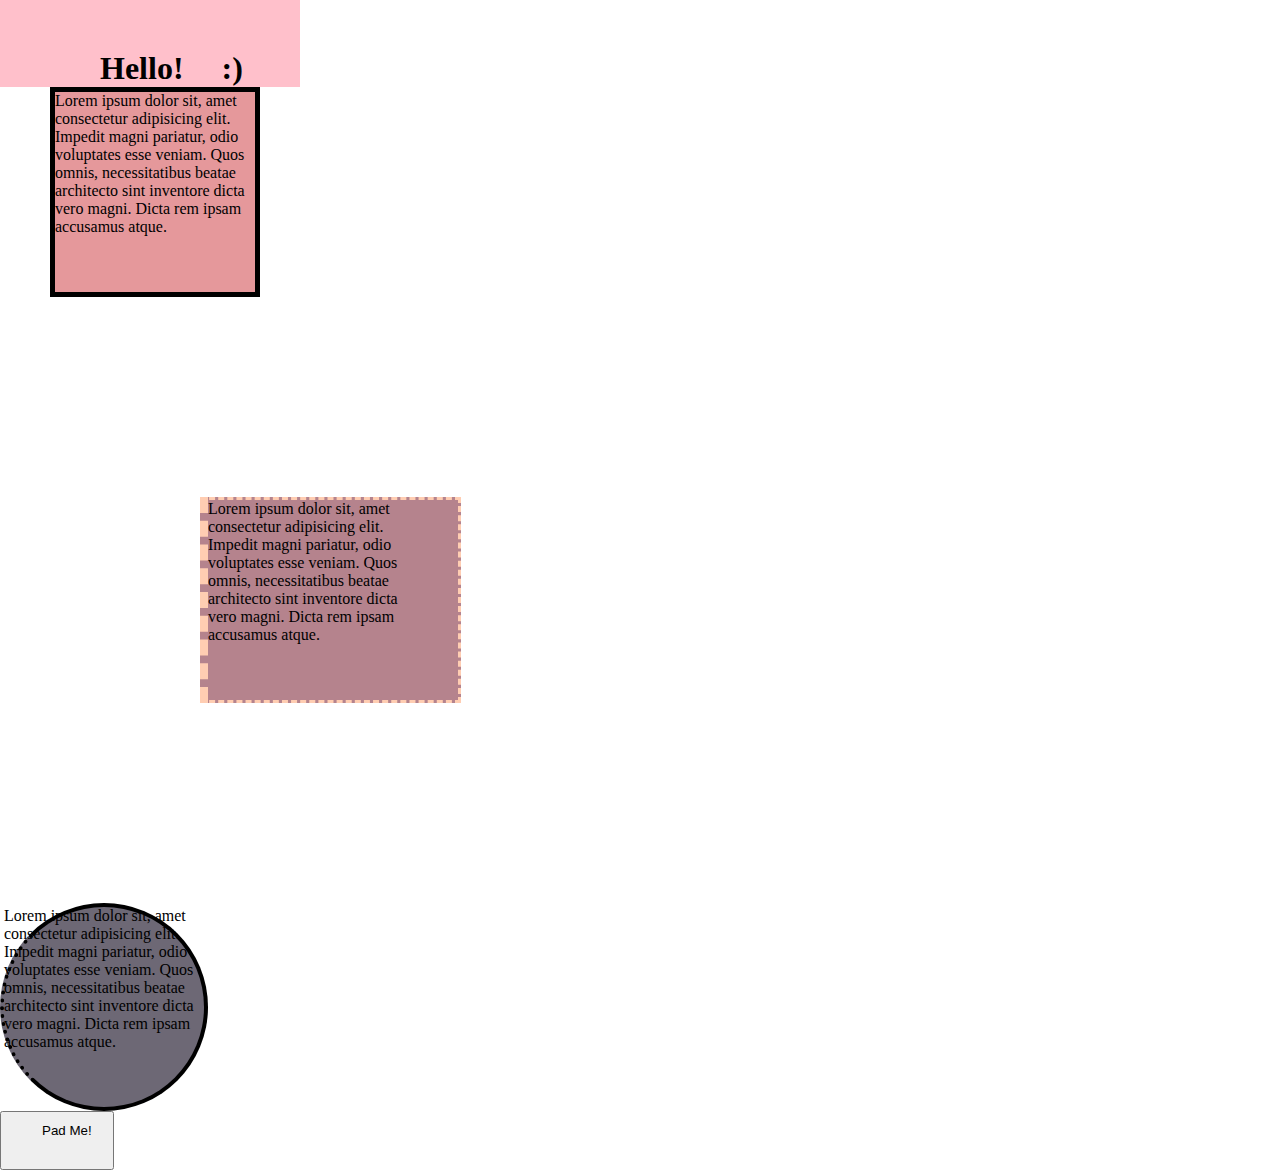
<file: 08_CSS_Box_Model_And_Units/Box_Model/index.html>
<!DOCTYPE html>
<html lang="en">

<head>
    <meta charset="UTF-8">
    <meta name="viewport" content="width=device-width, initial-scale=1.0">
    <title>Box Model Demo</title>
    <link rel="stylesheet" href="app.css">
</head>

<body>
    <h1>Hello! <span>:)</span></h1>
    <div id="one">Lorem ipsum dolor sit, amet consectetur adipisicing elit. Impedit magni pariatur, odio voluptates esse
        veniam.
        Quos omnis, necessitatibus beatae architecto sint inventore dicta vero magni. Dicta rem ipsam accusamus atque.
    </div>
    <div id="two">Lorem ipsum dolor sit, amet consectetur adipisicing elit. Impedit magni pariatur, odio voluptates esse
        veniam.
        Quos omnis, necessitatibus beatae architecto sint inventore dicta vero magni. Dicta rem ipsam accusamus atque.
    </div>
    <div id="three">Lorem ipsum dolor sit, amet consectetur adipisicing elit. Impedit magni pariatur, odio voluptates
        esse veniam.
        Quos omnis, necessitatibus beatae architecto sint inventore dicta vero magni. Dicta rem ipsam accusamus atque.
    </div>

    <button>Pad Me!</button>

</body>

</html>
</file>
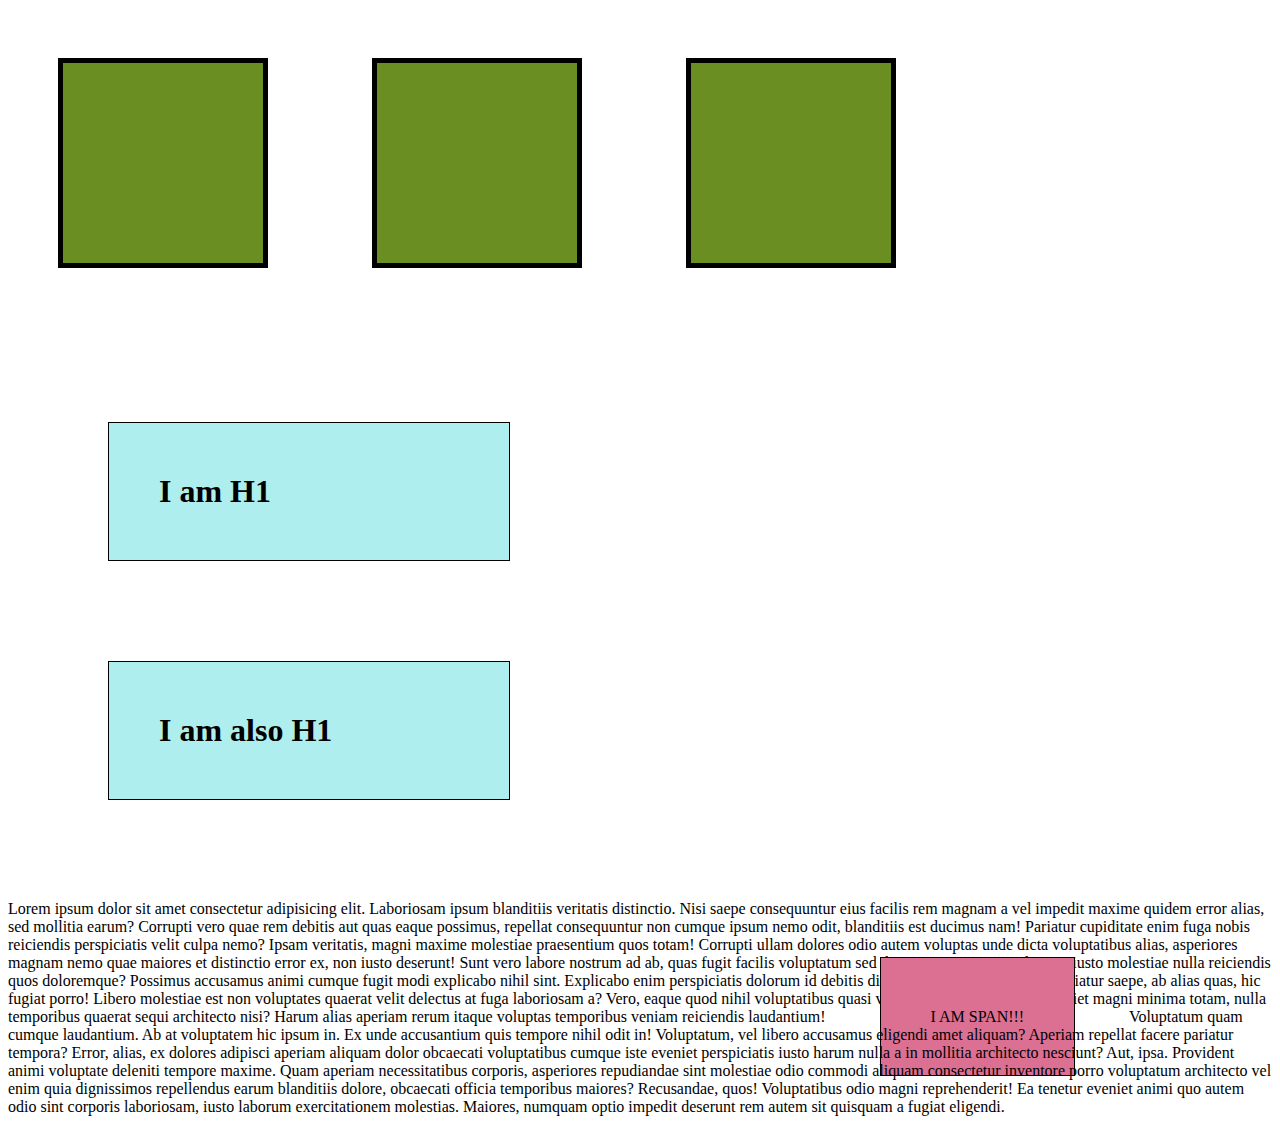
<file: 08_CSS_Box_Model_And_Units/Display/index.html>
<!DOCTYPE html>
<html lang="en">

<head>
    <meta charset="UTF-8">
    <meta name="viewport" content="width=device-width, initial-scale=1.0">
    <title>Display Property</title>
    <link rel="stylesheet" href="app.css">
</head>

<body>

    <div></div>
    <div></div>
    <div></div>

    <h1>I am H1</h1>
    <h1>I am also H1</h1>

    <p>Lorem ipsum dolor sit amet consectetur adipisicing elit. Laboriosam ipsum blanditiis veritatis distinctio. Nisi
        saepe consequuntur eius facilis rem magnam a vel impedit maxime quidem error alias, sed mollitia earum?
        Corrupti vero quae rem debitis aut quas eaque possimus, repellat consequuntur non cumque ipsum nemo odit,
        blanditiis est ducimus nam! Pariatur cupiditate enim fuga nobis reiciendis perspiciatis velit culpa nemo?
        Ipsam veritatis, magni maxime molestiae praesentium quos totam! Corrupti ullam dolores odio autem voluptas unde
        dicta voluptatibus alias, asperiores magnam nemo quae maiores et distinctio error ex, non iusto deserunt!
        Sunt vero labore nostrum ad ab, quas fugit facilis voluptatum sed dicta, perspiciatis incidunt sit iusto
        molestiae nulla reiciendis quos doloremque? Possimus accusamus animi cumque fugit modi explicabo nihil sint.
        Explicabo enim perspiciatis dolorum id debitis dicta tempore totam cumque pariatur saepe, ab alias quas, hic
        fugiat porro! Libero molestiae est non voluptates quaerat velit delectus at fuga laboriosam a?
        Vero, eaque quod nihil voluptatibus quasi veniam rerum neque cum eveniet magni minima totam, nulla temporibus
        quaerat sequi architecto nisi? Harum alias aperiam rerum itaque voluptas temporibus veniam reiciendis
        laudantium!
        <span>I AM SPAN!!!</span>
        Voluptatum quam cumque laudantium. Ab at voluptatem hic ipsum in. Ex unde accusantium quis tempore nihil odit
        in! Voluptatum, vel libero accusamus eligendi amet aliquam? Aperiam repellat facere pariatur tempora?
        Error, alias, ex dolores adipisci aperiam aliquam dolor obcaecati voluptatibus cumque iste eveniet perspiciatis
        iusto harum nulla a in mollitia architecto nesciunt? Aut, ipsa. Provident animi voluptate deleniti tempore
        maxime.
        Quam aperiam necessitatibus corporis, asperiores repudiandae sint molestiae odio commodi aliquam consectetur
        inventore porro voluptatum architecto vel enim quia dignissimos repellendus earum blanditiis dolore, obcaecati
        officia temporibus maiores? Recusandae, quos!
        Voluptatibus odio magni reprehenderit! Ea tenetur eveniet animi quo autem odio sint corporis laboriosam, iusto
        laborum exercitationem molestias. Maiores, numquam optio impedit deserunt rem autem sit quisquam a fugiat
        eligendi.</p>
</body>

</html>
</file>
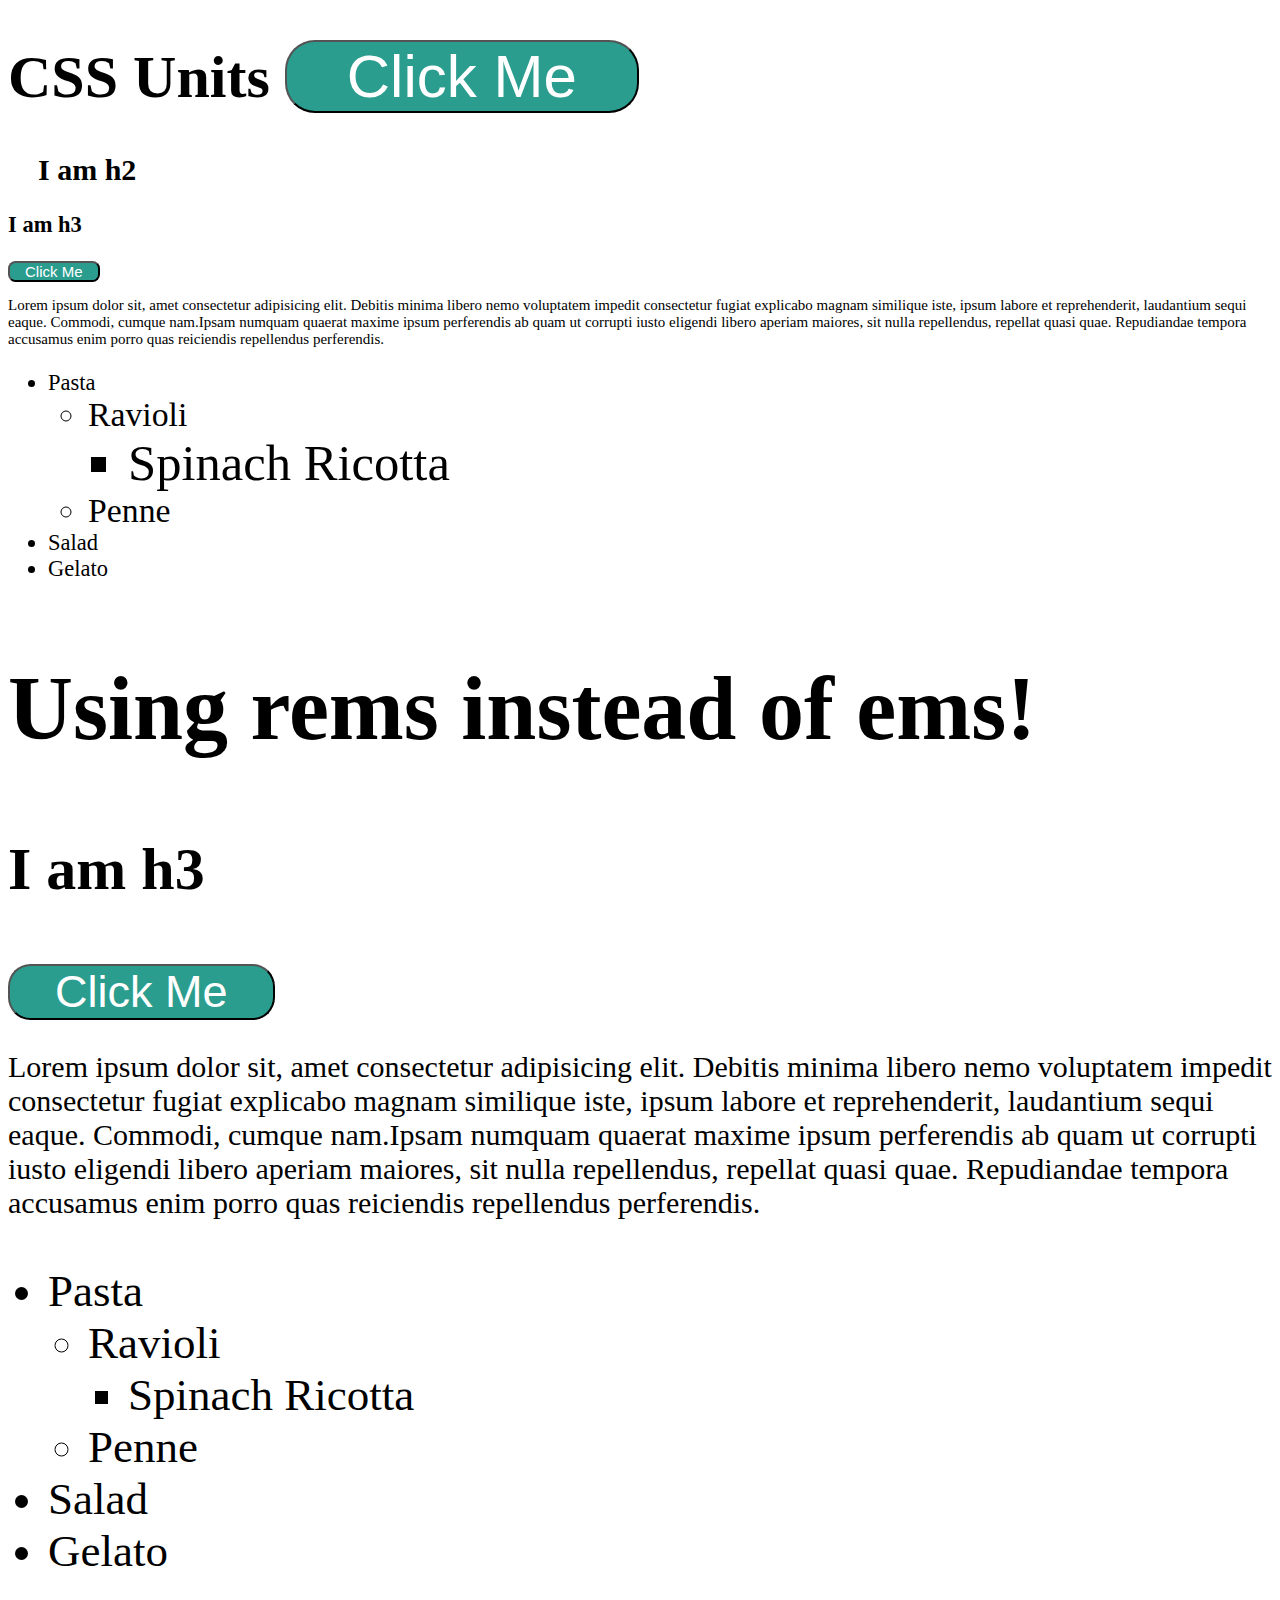
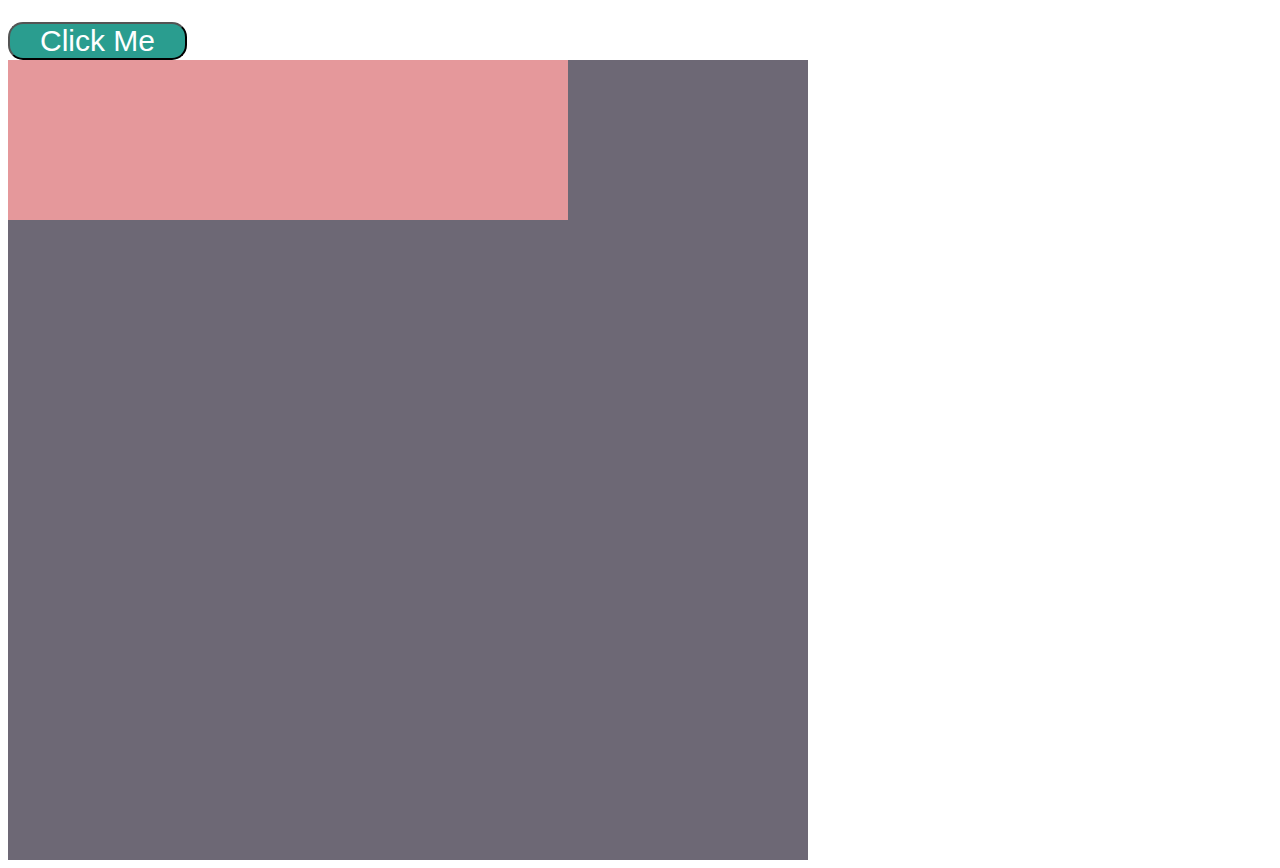
<file: 08_CSS_Box_Model_And_Units/Units/index.html>
<!DOCTYPE html>
<html lang="en">

<head>
    <meta charset="UTF-8">
    <meta name="viewport" content="width=device-width, initial-scale=1.0">
    <title>CSS Units</title>
    <link rel="stylesheet" href="app.css">
</head>

<body>
    <h1>CSS Units <button>Click Me</button></h1>

    <article id="ems">
        <h2>I am h2</h2>
        <h3>I am h3</h3>
        <button>Click Me</button>
        <p>Lorem ipsum dolor sit, amet consectetur adipisicing elit. Debitis minima libero nemo voluptatem impedit
            consectetur fugiat explicabo magnam similique iste, ipsum labore et reprehenderit, laudantium sequi eaque.
            Commodi, cumque nam.Ipsam numquam quaerat maxime ipsum perferendis ab quam ut corrupti iusto eligendi libero
            aperiam maiores, sit nulla repellendus, repellat quasi quae. Repudiandae tempora accusamus enim porro quas
            reiciendis repellendus perferendis.</p>
        <ul>
            <li>
                Pasta
                <ul>
                    <li>
                        Ravioli
                        <ul>
                            <li>Spinach Ricotta</li>
                        </ul>
                    </li>
                    <li>Penne</li>
                </ul>
            </li>
            <li>Salad</li>
            <li>Gelato</li>
        </ul>
    </article>

    <article id="rems">
        <h2>Using rems instead of ems!</h2>
        <h3>I am h3</h3>
        <button>Click Me</button>
        <p>Lorem ipsum dolor sit, amet consectetur adipisicing elit. Debitis minima libero nemo voluptatem impedit
            consectetur fugiat explicabo magnam similique iste, ipsum labore et reprehenderit, laudantium sequi eaque.
            Commodi, cumque nam.Ipsam numquam quaerat maxime ipsum perferendis ab quam ut corrupti iusto eligendi libero
            aperiam maiores, sit nulla repellendus, repellat quasi quae. Repudiandae tempora accusamus enim porro quas
            reiciendis repellendus perferendis.</p>
        <ul>
            <li>
                Pasta
                <ul>
                    <li>
                        Ravioli
                        <ul>
                            <li>Spinach Ricotta</li>
                        </ul>
                    </li>
                    <li>Penne</li>
                </ul>
            </li>
            <li>Salad</li>
            <li>Gelato</li>
        </ul>
    </article>

    <button>Click Me</button>
    <section id="percentages">
        <div></div>
    </section>





</body>

</html>
</file>
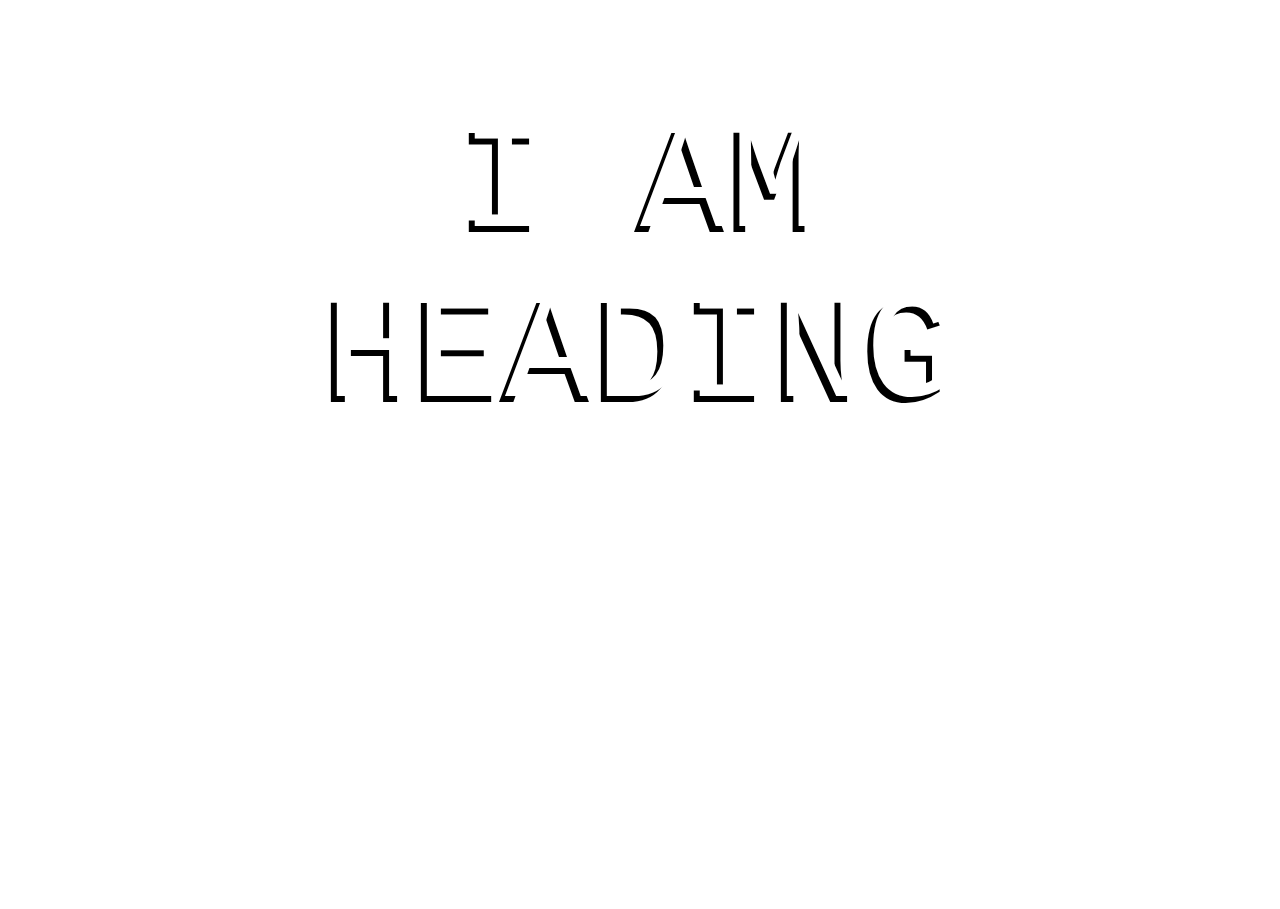
<file: 09_Other_CSS_Properties/Background/index.html>
<!DOCTYPE html>
<html lang="en">

<head>
    <meta charset="UTF-8">
    <meta name="viewport" content="width=device-width, initial-scale=1.0">
    <title>Background</title>
    <link rel="stylesheet" href="app.css">
</head>

<body>

    <section>
        <h1>I AM HEADING</h1>
    </section>

</body>

</html>
</file>
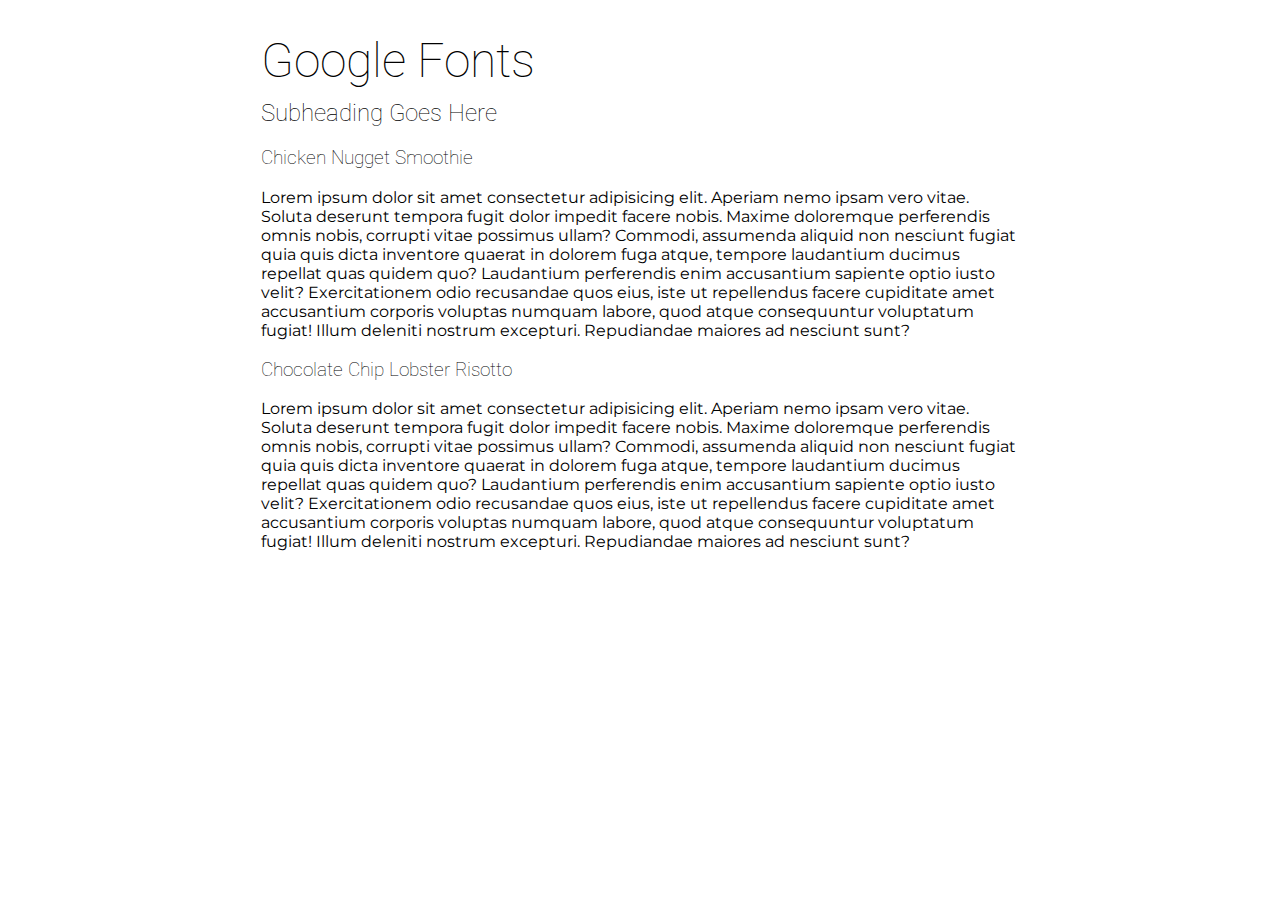
<file: 09_Other_CSS_Properties/GoogleFonts/index.html>
<!DOCTYPE html>
<html lang="en">

<head>
    <meta charset="UTF-8">
    <meta name="viewport" content="width=device-width, initial-scale=1.0">
    <title>Google Fonts</title>
    <link href="https://fonts.googleapis.com/css2?family=Montserrat&family=Roboto:wght@100;400&display=swap"
        rel="stylesheet">
    <link rel="stylesheet" href="app.css">
</head>

<body>
    <main>
        <h1>Google Fonts</h1>
        <h2>Subheading Goes Here</h2>

        <h3>Chicken Nugget Smoothie</h3>
        <p>Lorem ipsum dolor sit amet consectetur adipisicing elit. Aperiam nemo ipsam vero vitae. Soluta deserunt
            tempora
            fugit dolor impedit facere nobis. Maxime doloremque perferendis omnis nobis, corrupti vitae possimus ullam?
            Commodi, assumenda aliquid non nesciunt fugiat quia quis dicta inventore quaerat in dolorem fuga atque,
            tempore
            laudantium ducimus repellat quas quidem quo? Laudantium perferendis enim accusantium sapiente optio iusto
            velit?
            Exercitationem odio recusandae quos eius, iste ut repellendus facere cupiditate amet accusantium corporis
            voluptas numquam labore, quod atque consequuntur voluptatum fugiat! Illum deleniti nostrum excepturi.
            Repudiandae maiores ad nesciunt sunt?</p>

        <h3>Chocolate Chip Lobster Risotto</h3>
        <p>Lorem ipsum dolor sit amet consectetur adipisicing elit. Aperiam nemo ipsam vero vitae. Soluta deserunt
            tempora
            fugit dolor impedit facere nobis. Maxime doloremque perferendis omnis nobis, corrupti vitae possimus ullam?
            Commodi, assumenda aliquid non nesciunt fugiat quia quis dicta inventore quaerat in dolorem fuga atque,
            tempore
            laudantium ducimus repellat quas quidem quo? Laudantium perferendis enim accusantium sapiente optio iusto
            velit?
            Exercitationem odio recusandae quos eius, iste ut repellendus facere cupiditate amet accusantium corporis
            voluptas numquam labore, quod atque consequuntur voluptatum fugiat! Illum deleniti nostrum excepturi.
            Repudiandae maiores ad nesciunt sunt?</p>
    </main>
</body>

</html>
</file>
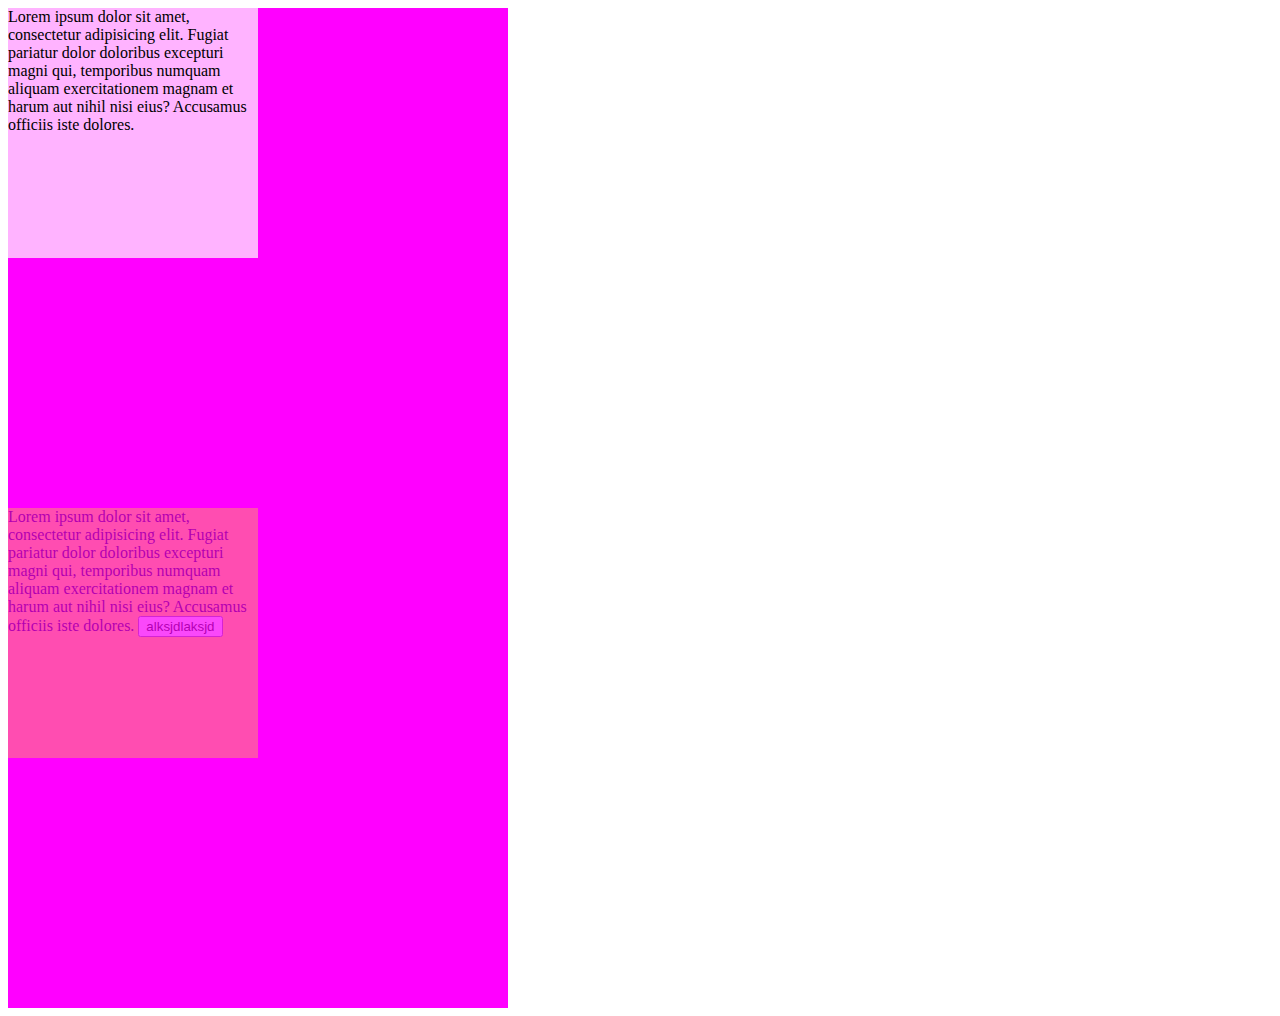
<file: 09_Other_CSS_Properties/Opacity/index.html>
<!DOCTYPE html>
<html lang="en">

<head>
    <meta charset="UTF-8">
    <meta name="viewport" content="width=device-width, initial-scale=1.0">
    <title>Opacity & Alpha</title>
    <link rel="stylesheet" href="app.css">
</head>

<body>
    <section>
        <div id="rgba">
            Lorem ipsum dolor sit amet, consectetur adipisicing elit. Fugiat pariatur dolor doloribus excepturi magni
            qui, temporibus numquam aliquam exercitationem magnam et harum aut nihil nisi eius? Accusamus officiis iste
            dolores.
        </div>
    </section>
    <section>
        <div id="opacity">
            Lorem ipsum dolor sit amet, consectetur adipisicing elit. Fugiat pariatur dolor doloribus excepturi magni
            qui, temporibus numquam aliquam exercitationem magnam et harum aut nihil nisi eius? Accusamus officiis iste
            dolores.
            <button>alksjdlaksjd</button>
        </div>
    </section>
</body>

</html>
</file>
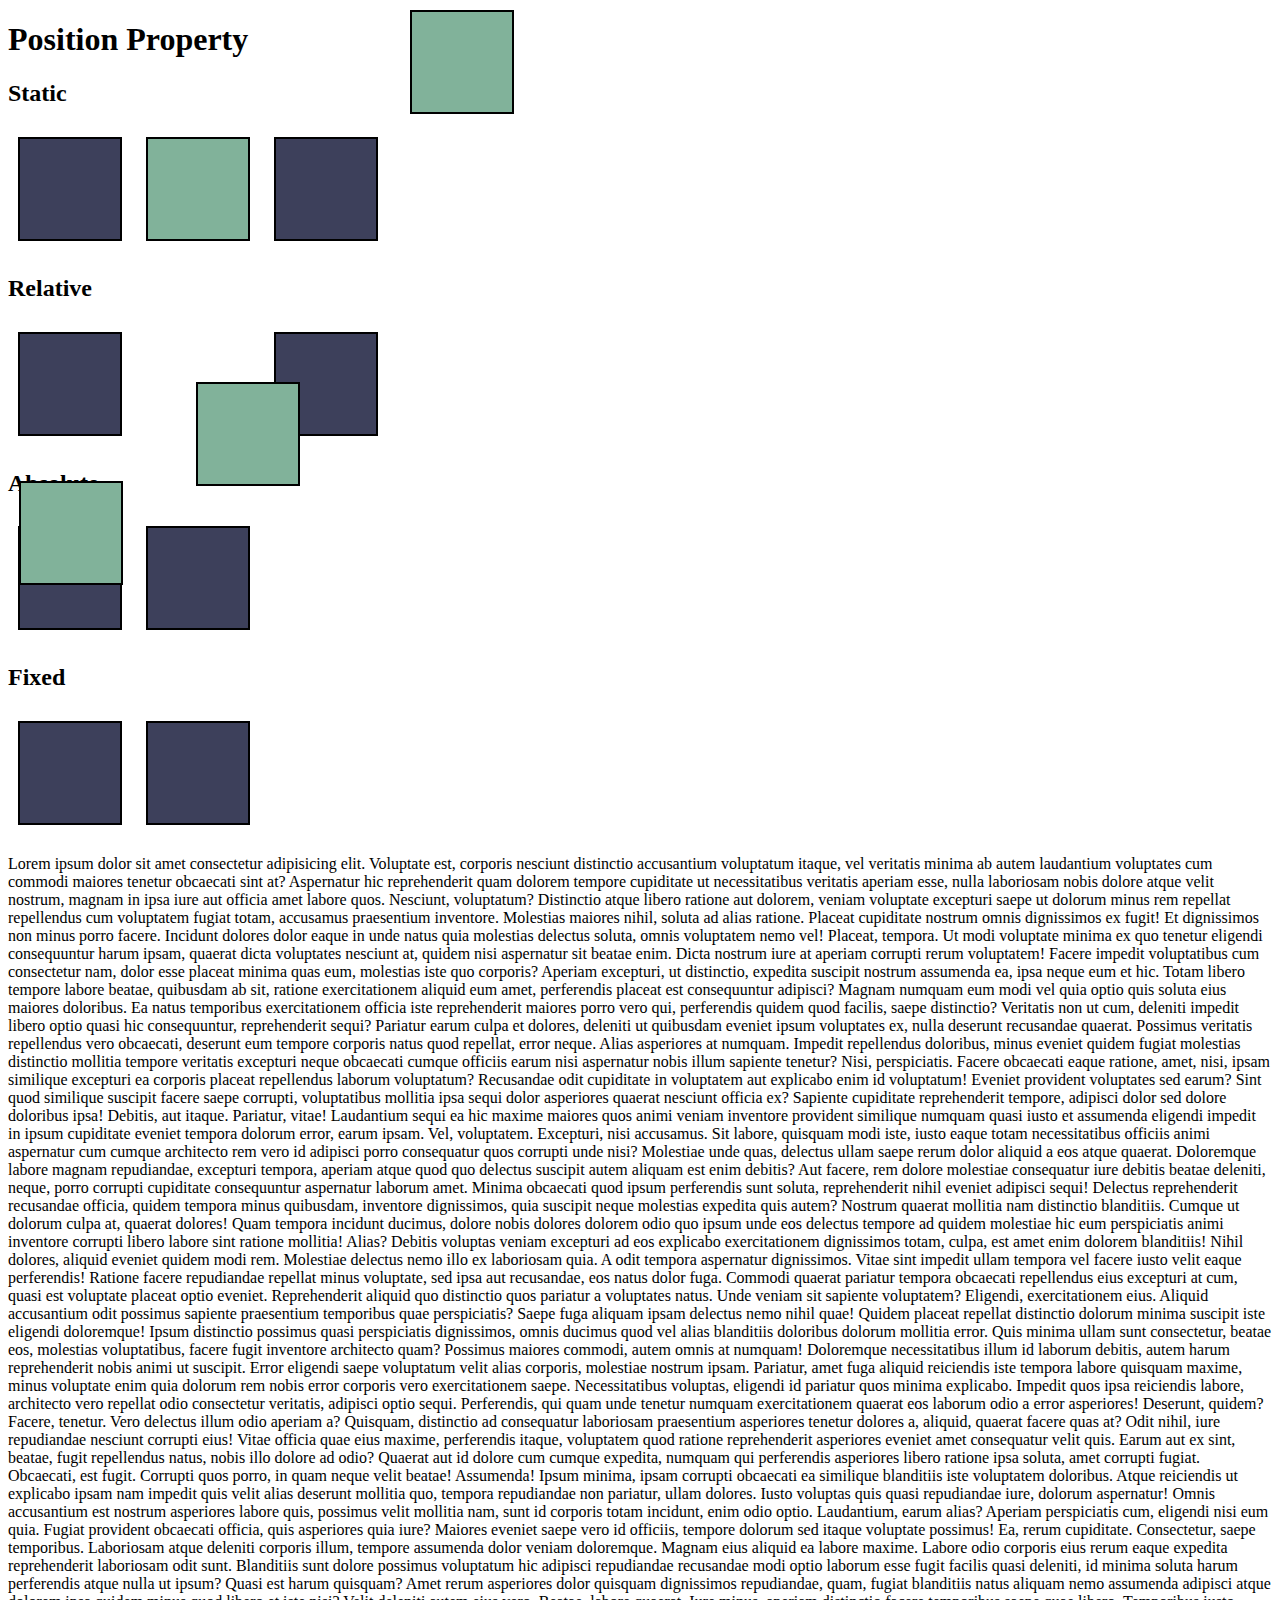
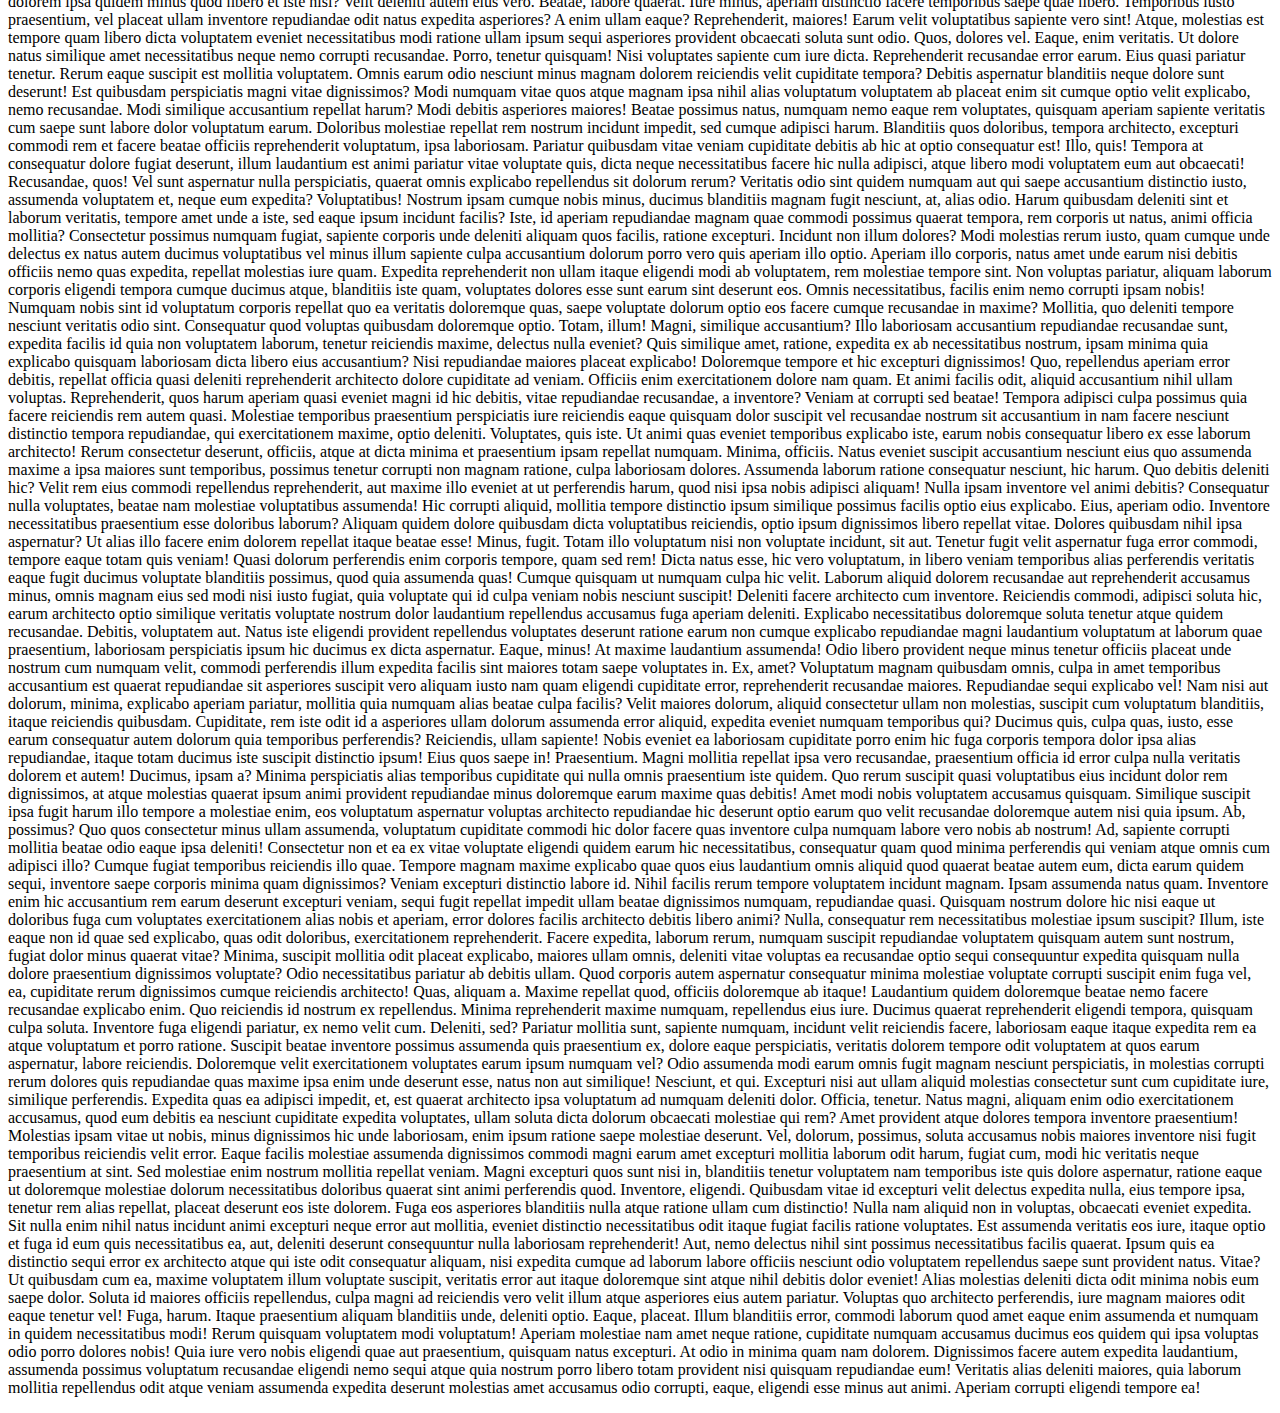
<file: 09_Other_CSS_Properties/Position/index.html>
<!DOCTYPE html>
<html lang="en">

<head>
    <meta charset="UTF-8">
    <meta name="viewport" content="width=device-width, initial-scale=1.0">
    <title>Position</title>
    <link rel="stylesheet" href="app.css">
</head>

<body>
    <h1>Position Property</h1>
    <section id="static">
        <h2>Static</h2>
        <div></div>
        <div id="middle"></div>
        <div></div>
    </section>
    <section id="relative">
        <h2>Relative</h2>
        <div></div>
        <div id="middle"></div>
        <div></div>
    </section>
    <section id="absolute">
        <h2>Absolute</h2>
        <div></div>
        <div id="middle"></div>
        <div></div>
    </section>

    <section id="fixed">
        <h2>Fixed</h2>
        <div></div>
        <div id="middle"></div>
        <div></div>
    </section>

    <p>Lorem ipsum dolor sit amet consectetur adipisicing elit. Voluptate est, corporis nesciunt distinctio accusantium
        voluptatum itaque, vel veritatis minima ab autem laudantium voluptates cum commodi maiores tenetur obcaecati
        sint at?
        Aspernatur hic reprehenderit quam dolorem tempore cupiditate ut necessitatibus veritatis aperiam esse, nulla
        laboriosam nobis dolore atque velit nostrum, magnam in ipsa iure aut officia amet labore quos. Nesciunt,
        voluptatum?
        Distinctio atque libero ratione aut dolorem, veniam voluptate excepturi saepe ut dolorum minus rem repellat
        repellendus cum voluptatem fugiat totam, accusamus praesentium inventore. Molestias maiores nihil, soluta ad
        alias ratione.
        Placeat cupiditate nostrum omnis dignissimos ex fugit! Et dignissimos non minus porro facere. Incidunt dolores
        dolor eaque in unde natus quia molestias delectus soluta, omnis voluptatem nemo vel! Placeat, tempora.
        Ut modi voluptate minima ex quo tenetur eligendi consequuntur harum ipsam, quaerat dicta voluptates nesciunt at,
        quidem nisi aspernatur sit beatae enim. Dicta nostrum iure at aperiam corrupti rerum voluptatem!
        Facere impedit voluptatibus cum consectetur nam, dolor esse placeat minima quas eum, molestias iste quo
        corporis? Aperiam excepturi, ut distinctio, expedita suscipit nostrum assumenda ea, ipsa neque eum et hic.
        Totam libero tempore labore beatae, quibusdam ab sit, ratione exercitationem aliquid eum amet, perferendis
        placeat est consequuntur adipisci? Magnam numquam eum modi vel quia optio quis soluta eius maiores doloribus.
        Ea natus temporibus exercitationem officia iste reprehenderit maiores porro vero qui, perferendis quidem quod
        facilis, saepe distinctio? Veritatis non ut cum, deleniti impedit libero optio quasi hic consequuntur,
        reprehenderit sequi?
        Pariatur earum culpa et dolores, deleniti ut quibusdam eveniet ipsum voluptates ex, nulla deserunt recusandae
        quaerat. Possimus veritatis repellendus vero obcaecati, deserunt eum tempore corporis natus quod repellat, error
        neque.
        Alias asperiores at numquam. Impedit repellendus doloribus, minus eveniet quidem fugiat molestias distinctio
        mollitia tempore veritatis excepturi neque obcaecati cumque officiis earum nisi aspernatur nobis illum sapiente
        tenetur? Nisi, perspiciatis.
        Facere obcaecati eaque ratione, amet, nisi, ipsam similique excepturi ea corporis placeat repellendus laborum
        voluptatum? Recusandae odit cupiditate in voluptatem aut explicabo enim id voluptatum! Eveniet provident
        voluptates sed earum?
        Sint quod similique suscipit facere saepe corrupti, voluptatibus mollitia ipsa sequi dolor asperiores quaerat
        nesciunt officia ex? Sapiente cupiditate reprehenderit tempore, adipisci dolor sed dolore doloribus ipsa!
        Debitis, aut itaque.
        Pariatur, vitae! Laudantium sequi ea hic maxime maiores quos animi veniam inventore provident similique numquam
        quasi iusto et assumenda eligendi impedit in ipsum cupiditate eveniet tempora dolorum error, earum ipsam.
        Vel, voluptatem. Excepturi, nisi accusamus. Sit labore, quisquam modi iste, iusto eaque totam necessitatibus
        officiis animi aspernatur cum cumque architecto rem vero id adipisci porro consequatur quos corrupti unde nisi?
        Molestiae unde quas, delectus ullam saepe rerum dolor aliquid a eos atque quaerat. Doloremque labore magnam
        repudiandae, excepturi tempora, aperiam atque quod quo delectus suscipit autem aliquam est enim debitis?
        Aut facere, rem dolore molestiae consequatur iure debitis beatae deleniti, neque, porro corrupti cupiditate
        consequuntur aspernatur laborum amet. Minima obcaecati quod ipsum perferendis sunt soluta, reprehenderit nihil
        eveniet adipisci sequi!
        Delectus reprehenderit recusandae officia, quidem tempora minus quibusdam, inventore dignissimos, quia suscipit
        neque molestias expedita quis autem? Nostrum quaerat mollitia nam distinctio blanditiis. Cumque ut dolorum culpa
        at, quaerat dolores!
        Quam tempora incidunt ducimus, dolore nobis dolores dolorem odio quo ipsum unde eos delectus tempore ad quidem
        molestiae hic eum perspiciatis animi inventore corrupti libero labore sint ratione mollitia! Alias?
        Debitis voluptas veniam excepturi ad eos explicabo exercitationem dignissimos totam, culpa, est amet enim
        dolorem blanditiis! Nihil dolores, aliquid eveniet quidem modi rem. Molestiae delectus nemo illo ex laboriosam
        quia.
        A odit tempora aspernatur dignissimos. Vitae sint impedit ullam tempora vel facere iusto velit eaque
        perferendis! Ratione facere repudiandae repellat minus voluptate, sed ipsa aut recusandae, eos natus dolor fuga.
        Commodi quaerat pariatur tempora obcaecati repellendus eius excepturi at cum, quasi est voluptate placeat optio
        eveniet. Reprehenderit aliquid quo distinctio quos pariatur a voluptates natus. Unde veniam sit sapiente
        voluptatem?
        Eligendi, exercitationem eius. Aliquid accusantium odit possimus sapiente praesentium temporibus quae
        perspiciatis? Saepe fuga aliquam ipsam delectus nemo nihil quae! Quidem placeat repellat distinctio dolorum
        minima suscipit iste eligendi doloremque!
        Ipsum distinctio possimus quasi perspiciatis dignissimos, omnis ducimus quod vel alias blanditiis doloribus
        dolorum mollitia error. Quis minima ullam sunt consectetur, beatae eos, molestias voluptatibus, facere fugit
        inventore architecto quam?
        Possimus maiores commodi, autem omnis at numquam! Doloremque necessitatibus illum id laborum debitis, autem
        harum reprehenderit nobis animi ut suscipit. Error eligendi saepe voluptatum velit alias corporis, molestiae
        nostrum ipsam.
        Pariatur, amet fuga aliquid reiciendis iste tempora labore quisquam maxime, minus voluptate enim quia dolorum
        rem nobis error corporis vero exercitationem saepe. Necessitatibus voluptas, eligendi id pariatur quos minima
        explicabo.
        Impedit quos ipsa reiciendis labore, architecto vero repellat odio consectetur veritatis, adipisci optio sequi.
        Perferendis, qui quam unde tenetur numquam exercitationem quaerat eos laborum odio a error asperiores! Deserunt,
        quidem?
        Facere, tenetur. Vero delectus illum odio aperiam a? Quisquam, distinctio ad consequatur laboriosam praesentium
        asperiores tenetur dolores a, aliquid, quaerat facere quas at? Odit nihil, iure repudiandae nesciunt corrupti
        eius!
        Vitae officia quae eius maxime, perferendis itaque, voluptatem quod ratione reprehenderit asperiores eveniet
        amet consequatur velit quis. Earum aut ex sint, beatae, fugit repellendus natus, nobis illo dolore ad odio?
        Quaerat aut id dolore cum cumque expedita, numquam qui perferendis asperiores libero ratione ipsa soluta, amet
        corrupti fugiat. Obcaecati, est fugit. Corrupti quos porro, in quam neque velit beatae! Assumenda!
        Ipsum minima, ipsam corrupti obcaecati ea similique blanditiis iste voluptatem doloribus. Atque reiciendis ut
        explicabo ipsam nam impedit quis velit alias deserunt mollitia quo, tempora repudiandae non pariatur, ullam
        dolores.
        Iusto voluptas quis quasi repudiandae iure, dolorum aspernatur! Omnis accusantium est nostrum asperiores labore
        quis, possimus velit mollitia nam, sunt id corporis totam incidunt, enim odio optio. Laudantium, earum alias?
        Aperiam perspiciatis cum, eligendi nisi eum quia. Fugiat provident obcaecati officia, quis asperiores quia iure?
        Maiores eveniet saepe vero id officiis, tempore dolorum sed itaque voluptate possimus! Ea, rerum cupiditate.
        Consectetur, saepe temporibus. Laboriosam atque deleniti corporis illum, tempore assumenda dolor veniam
        doloremque. Magnam eius aliquid ea labore maxime. Labore odio corporis eius rerum eaque expedita reprehenderit
        laboriosam odit sunt.
        Blanditiis sunt dolore possimus voluptatum hic adipisci repudiandae recusandae modi optio laborum esse fugit
        facilis quasi deleniti, id minima soluta harum perferendis atque nulla ut ipsum? Quasi est harum quisquam?
        Amet rerum asperiores dolor quisquam dignissimos repudiandae, quam, fugiat blanditiis natus aliquam nemo
        assumenda adipisci atque dolorem ipsa quidem minus quod libero et iste nisi? Velit deleniti autem eius vero.
        Beatae, labore quaerat. Iure minus, aperiam distinctio facere temporibus saepe quae libero. Temporibus iusto
        praesentium, vel placeat ullam inventore repudiandae odit natus expedita asperiores? A enim ullam eaque?
        Reprehenderit, maiores!
        Earum velit voluptatibus sapiente vero sint! Atque, molestias est tempore quam libero dicta voluptatem eveniet
        necessitatibus modi ratione ullam ipsum sequi asperiores provident obcaecati soluta sunt odio. Quos, dolores
        vel.
        Eaque, enim veritatis. Ut dolore natus similique amet necessitatibus neque nemo corrupti recusandae. Porro,
        tenetur quisquam! Nisi voluptates sapiente cum iure dicta. Reprehenderit recusandae error earum. Eius quasi
        pariatur tenetur.
        Rerum eaque suscipit est mollitia voluptatem. Omnis earum odio nesciunt minus magnam dolorem reiciendis velit
        cupiditate tempora? Debitis aspernatur blanditiis neque dolore sunt deserunt! Est quibusdam perspiciatis magni
        vitae dignissimos?
        Modi numquam vitae quos atque magnam ipsa nihil alias voluptatum voluptatem ab placeat enim sit cumque optio
        velit explicabo, nemo recusandae. Modi similique accusantium repellat harum? Modi debitis asperiores maiores!
        Beatae possimus natus, numquam nemo eaque rem voluptates, quisquam aperiam sapiente veritatis cum saepe sunt
        labore dolor voluptatum earum. Doloribus molestiae repellat rem nostrum incidunt impedit, sed cumque adipisci
        harum.
        Blanditiis quos doloribus, tempora architecto, excepturi commodi rem et facere beatae officiis reprehenderit
        voluptatum, ipsa laboriosam. Pariatur quibusdam vitae veniam cupiditate debitis ab hic at optio consequatur est!
        Illo, quis!
        Tempora at consequatur dolore fugiat deserunt, illum laudantium est animi pariatur vitae voluptate quis, dicta
        neque necessitatibus facere hic nulla adipisci, atque libero modi voluptatem eum aut obcaecati! Recusandae,
        quos!
        Vel sunt aspernatur nulla perspiciatis, quaerat omnis explicabo repellendus sit dolorum rerum? Veritatis odio
        sint quidem numquam aut qui saepe accusantium distinctio iusto, assumenda voluptatem et, neque eum expedita?
        Voluptatibus!
        Nostrum ipsam cumque nobis minus, ducimus blanditiis magnam fugit nesciunt, at, alias odio. Harum quibusdam
        deleniti sint et laborum veritatis, tempore amet unde a iste, sed eaque ipsum incidunt facilis?
        Iste, id aperiam repudiandae magnam quae commodi possimus quaerat tempora, rem corporis ut natus, animi officia
        mollitia? Consectetur possimus numquam fugiat, sapiente corporis unde deleniti aliquam quos facilis, ratione
        excepturi.
        Incidunt non illum dolores? Modi molestias rerum iusto, quam cumque unde delectus ex natus autem ducimus
        voluptatibus vel minus illum sapiente culpa accusantium dolorum porro vero quis aperiam illo optio.
        Aperiam illo corporis, natus amet unde earum nisi debitis officiis nemo quas expedita, repellat molestias iure
        quam. Expedita reprehenderit non ullam itaque eligendi modi ab voluptatem, rem molestiae tempore sint.
        Non voluptas pariatur, aliquam laborum corporis eligendi tempora cumque ducimus atque, blanditiis iste quam,
        voluptates dolores esse sunt earum sint deserunt eos. Omnis necessitatibus, facilis enim nemo corrupti ipsam
        nobis!
        Numquam nobis sint id voluptatum corporis repellat quo ea veritatis doloremque quas, saepe voluptate dolorum
        optio eos facere cumque recusandae in maxime? Mollitia, quo deleniti tempore nesciunt veritatis odio sint.
        Consequatur quod voluptas quibusdam doloremque optio. Totam, illum! Magni, similique accusantium? Illo
        laboriosam accusantium repudiandae recusandae sunt, expedita facilis id quia non voluptatem laborum, tenetur
        reiciendis maxime, delectus nulla eveniet?
        Quis similique amet, ratione, expedita ex ab necessitatibus nostrum, ipsam minima quia explicabo quisquam
        laboriosam dicta libero eius accusantium? Nisi repudiandae maiores placeat explicabo! Doloremque tempore et hic
        excepturi dignissimos!
        Quo, repellendus aperiam error debitis, repellat officia quasi deleniti reprehenderit architecto dolore
        cupiditate ad veniam. Officiis enim exercitationem dolore nam quam. Et animi facilis odit, aliquid accusantium
        nihil ullam voluptas.
        Reprehenderit, quos harum aperiam quasi eveniet magni id hic debitis, vitae repudiandae recusandae, a inventore?
        Veniam at corrupti sed beatae! Tempora adipisci culpa possimus quia facere reiciendis rem autem quasi.
        Molestiae temporibus praesentium perspiciatis iure reiciendis eaque quisquam dolor suscipit vel recusandae
        nostrum sit accusantium in nam facere nesciunt distinctio tempora repudiandae, qui exercitationem maxime, optio
        deleniti. Voluptates, quis iste.
        Ut animi quas eveniet temporibus explicabo iste, earum nobis consequatur libero ex esse laborum architecto!
        Rerum consectetur deserunt, officiis, atque at dicta minima et praesentium ipsam repellat numquam. Minima,
        officiis.
        Natus eveniet suscipit accusantium nesciunt eius quo assumenda maxime a ipsa maiores sunt temporibus, possimus
        tenetur corrupti non magnam ratione, culpa laboriosam dolores. Assumenda laborum ratione consequatur nesciunt,
        hic harum.
        Quo debitis deleniti hic? Velit rem eius commodi repellendus reprehenderit, aut maxime illo eveniet at ut
        perferendis harum, quod nisi ipsa nobis adipisci aliquam! Nulla ipsam inventore vel animi debitis?
        Consequatur nulla voluptates, beatae nam molestiae voluptatibus assumenda! Hic corrupti aliquid, mollitia
        tempore distinctio ipsum similique possimus facilis optio eius explicabo. Eius, aperiam odio. Inventore
        necessitatibus praesentium esse doloribus laborum?
        Aliquam quidem dolore quibusdam dicta voluptatibus reiciendis, optio ipsum dignissimos libero repellat vitae.
        Dolores quibusdam nihil ipsa aspernatur? Ut alias illo facere enim dolorem repellat itaque beatae esse! Minus,
        fugit.
        Totam illo voluptatum nisi non voluptate incidunt, sit aut. Tenetur fugit velit aspernatur fuga error commodi,
        tempore eaque totam quis veniam! Quasi dolorum perferendis enim corporis tempore, quam sed rem!
        Dicta natus esse, hic vero voluptatum, in libero veniam temporibus alias perferendis veritatis eaque fugit
        ducimus voluptate blanditiis possimus, quod quia assumenda quas! Cumque quisquam ut numquam culpa hic velit.
        Laborum aliquid dolorem recusandae aut reprehenderit accusamus minus, omnis magnam eius sed modi nisi iusto
        fugiat, quia voluptate qui id culpa veniam nobis nesciunt suscipit! Deleniti facere architecto cum inventore.
        Reiciendis commodi, adipisci soluta hic, earum architecto optio similique veritatis voluptate nostrum dolor
        laudantium repellendus accusamus fuga aperiam deleniti. Explicabo necessitatibus doloremque soluta tenetur atque
        quidem recusandae. Debitis, voluptatem aut.
        Natus iste eligendi provident repellendus voluptates deserunt ratione earum non cumque explicabo repudiandae
        magni laudantium voluptatum at laborum quae praesentium, laboriosam perspiciatis ipsum hic ducimus ex dicta
        aspernatur. Eaque, minus!
        At maxime laudantium assumenda! Odio libero provident neque minus tenetur officiis placeat unde nostrum cum
        numquam velit, commodi perferendis illum expedita facilis sint maiores totam saepe voluptates in. Ex, amet?
        Voluptatum magnam quibusdam omnis, culpa in amet temporibus accusantium est quaerat repudiandae sit asperiores
        suscipit vero aliquam iusto nam quam eligendi cupiditate error, reprehenderit recusandae maiores. Repudiandae
        sequi explicabo vel!
        Nam nisi aut dolorum, minima, explicabo aperiam pariatur, mollitia quia numquam alias beatae culpa facilis?
        Velit maiores dolorum, aliquid consectetur ullam non molestias, suscipit cum voluptatum blanditiis, itaque
        reiciendis quibusdam.
        Cupiditate, rem iste odit id a asperiores ullam dolorum assumenda error aliquid, expedita eveniet numquam
        temporibus qui? Ducimus quis, culpa quas, iusto, esse earum consequatur autem dolorum quia temporibus
        perferendis?
        Reiciendis, ullam sapiente! Nobis eveniet ea laboriosam cupiditate porro enim hic fuga corporis tempora dolor
        ipsa alias repudiandae, itaque totam ducimus iste suscipit distinctio ipsum! Eius quos saepe in! Praesentium.
        Magni mollitia repellat ipsa vero recusandae, praesentium officia id error culpa nulla veritatis dolorem et
        autem! Ducimus, ipsam a? Minima perspiciatis alias temporibus cupiditate qui nulla omnis praesentium iste
        quidem.
        Quo rerum suscipit quasi voluptatibus eius incidunt dolor rem dignissimos, at atque molestias quaerat ipsum
        animi provident repudiandae minus doloremque earum maxime quas debitis! Amet modi nobis voluptatem accusamus
        quisquam.
        Similique suscipit ipsa fugit harum illo tempore a molestiae enim, eos voluptatum aspernatur voluptas architecto
        repudiandae hic deserunt optio earum quo velit recusandae doloremque autem nisi quia ipsum. Ab, possimus?
        Quo quos consectetur minus ullam assumenda, voluptatum cupiditate commodi hic dolor facere quas inventore culpa
        numquam labore vero nobis ab nostrum! Ad, sapiente corrupti mollitia beatae odio eaque ipsa deleniti!
        Consectetur non et ea ex vitae voluptate eligendi quidem earum hic necessitatibus, consequatur quam quod minima
        perferendis qui veniam atque omnis cum adipisci illo? Cumque fugiat temporibus reiciendis illo quae.
        Tempore magnam maxime explicabo quae quos eius laudantium omnis aliquid quod quaerat beatae autem eum, dicta
        earum quidem sequi, inventore saepe corporis minima quam dignissimos? Veniam excepturi distinctio labore id.
        Nihil facilis rerum tempore voluptatem incidunt magnam. Ipsam assumenda natus quam. Inventore enim hic
        accusantium rem earum deserunt excepturi veniam, sequi fugit repellat impedit ullam beatae dignissimos numquam,
        repudiandae quasi.
        Quisquam nostrum dolore hic nisi eaque ut doloribus fuga cum voluptates exercitationem alias nobis et aperiam,
        error dolores facilis architecto debitis libero animi? Nulla, consequatur rem necessitatibus molestiae ipsum
        suscipit?
        Illum, iste eaque non id quae sed explicabo, quas odit doloribus, exercitationem reprehenderit. Facere expedita,
        laborum rerum, numquam suscipit repudiandae voluptatem quisquam autem sunt nostrum, fugiat dolor minus quaerat
        vitae?
        Minima, suscipit mollitia odit placeat explicabo, maiores ullam omnis, deleniti vitae voluptas ea recusandae
        optio sequi consequuntur expedita quisquam nulla dolore praesentium dignissimos voluptate? Odio necessitatibus
        pariatur ab debitis ullam.
        Quod corporis autem aspernatur consequatur minima molestiae voluptate corrupti suscipit enim fuga vel, ea,
        cupiditate rerum dignissimos cumque reiciendis architecto! Quas, aliquam a. Maxime repellat quod, officiis
        doloremque ab itaque!
        Laudantium quidem doloremque beatae nemo facere recusandae explicabo enim. Quo reiciendis id nostrum ex
        repellendus. Minima reprehenderit maxime numquam, repellendus eius iure. Ducimus quaerat reprehenderit eligendi
        tempora, quisquam culpa soluta.
        Inventore fuga eligendi pariatur, ex nemo velit cum. Deleniti, sed? Pariatur mollitia sunt, sapiente numquam,
        incidunt velit reiciendis facere, laboriosam eaque itaque expedita rem ea atque voluptatum et porro ratione.
        Suscipit beatae inventore possimus assumenda quis praesentium ex, dolore eaque perspiciatis, veritatis dolorem
        tempore odit voluptatem at quos earum aspernatur, labore reiciendis. Doloremque velit exercitationem voluptates
        earum ipsum numquam vel?
        Odio assumenda modi earum omnis fugit magnam nesciunt perspiciatis, in molestias corrupti rerum dolores quis
        repudiandae quas maxime ipsa enim unde deserunt esse, natus non aut similique! Nesciunt, et qui.
        Excepturi nisi aut ullam aliquid molestias consectetur sunt cum cupiditate iure, similique perferendis. Expedita
        quas ea adipisci impedit, et, est quaerat architecto ipsa voluptatum ad numquam deleniti dolor. Officia,
        tenetur.
        Natus magni, aliquam enim odio exercitationem accusamus, quod eum debitis ea nesciunt cupiditate expedita
        voluptates, ullam soluta dicta dolorum obcaecati molestiae qui rem? Amet provident atque dolores tempora
        inventore praesentium!
        Molestias ipsam vitae ut nobis, minus dignissimos hic unde laboriosam, enim ipsum ratione saepe molestiae
        deserunt. Vel, dolorum, possimus, soluta accusamus nobis maiores inventore nisi fugit temporibus reiciendis
        velit error.
        Eaque facilis molestiae assumenda dignissimos commodi magni earum amet excepturi mollitia laborum odit harum,
        fugiat cum, modi hic veritatis neque praesentium at sint. Sed molestiae enim nostrum mollitia repellat veniam.
        Magni excepturi quos sunt nisi in, blanditiis tenetur voluptatem nam temporibus iste quis dolore aspernatur,
        ratione eaque ut doloremque molestiae dolorum necessitatibus doloribus quaerat sint animi perferendis quod.
        Inventore, eligendi.
        Quibusdam vitae id excepturi velit delectus expedita nulla, eius tempore ipsa, tenetur rem alias repellat,
        placeat deserunt eos iste dolorem. Fuga eos asperiores blanditiis nulla atque ratione ullam cum distinctio!
        Nulla nam aliquid non in voluptas, obcaecati eveniet expedita. Sit nulla enim nihil natus incidunt animi
        excepturi neque error aut mollitia, eveniet distinctio necessitatibus odit itaque fugiat facilis ratione
        voluptates.
        Est assumenda veritatis eos iure, itaque optio et fuga id eum quis necessitatibus ea, aut, deleniti deserunt
        consequuntur nulla laboriosam reprehenderit! Aut, nemo delectus nihil sint possimus necessitatibus facilis
        quaerat.
        Ipsum quis ea distinctio sequi error ex architecto atque qui iste odit consequatur aliquam, nisi expedita cumque
        ad laborum labore officiis nesciunt odio voluptatem repellendus saepe sunt provident natus. Vitae?
        Ut quibusdam cum ea, maxime voluptatem illum voluptate suscipit, veritatis error aut itaque doloremque sint
        atque nihil debitis dolor eveniet! Alias molestias deleniti dicta odit minima nobis eum saepe dolor.
        Soluta id maiores officiis repellendus, culpa magni ad reiciendis vero velit illum atque asperiores eius autem
        pariatur. Voluptas quo architecto perferendis, iure magnam maiores odit eaque tenetur vel! Fuga, harum.
        Itaque praesentium aliquam blanditiis unde, deleniti optio. Eaque, placeat. Illum blanditiis error, commodi
        laborum quod amet eaque enim assumenda et numquam in quidem necessitatibus modi! Rerum quisquam voluptatem modi
        voluptatum!
        Aperiam molestiae nam amet neque ratione, cupiditate numquam accusamus ducimus eos quidem qui ipsa voluptas odio
        porro dolores nobis! Quia iure vero nobis eligendi quae aut praesentium, quisquam natus excepturi.
        At odio in minima quam nam dolorem. Dignissimos facere autem expedita laudantium, assumenda possimus voluptatum
        recusandae eligendi nemo sequi atque quia nostrum porro libero totam provident nisi quisquam repudiandae eum!
        Veritatis alias deleniti maiores, quia laborum mollitia repellendus odit atque veniam assumenda expedita
        deserunt molestias amet accusamus odio corrupti, eaque, eligendi esse minus aut animi. Aperiam corrupti eligendi
        tempore ea!</p>

</body>

</html>
</file>
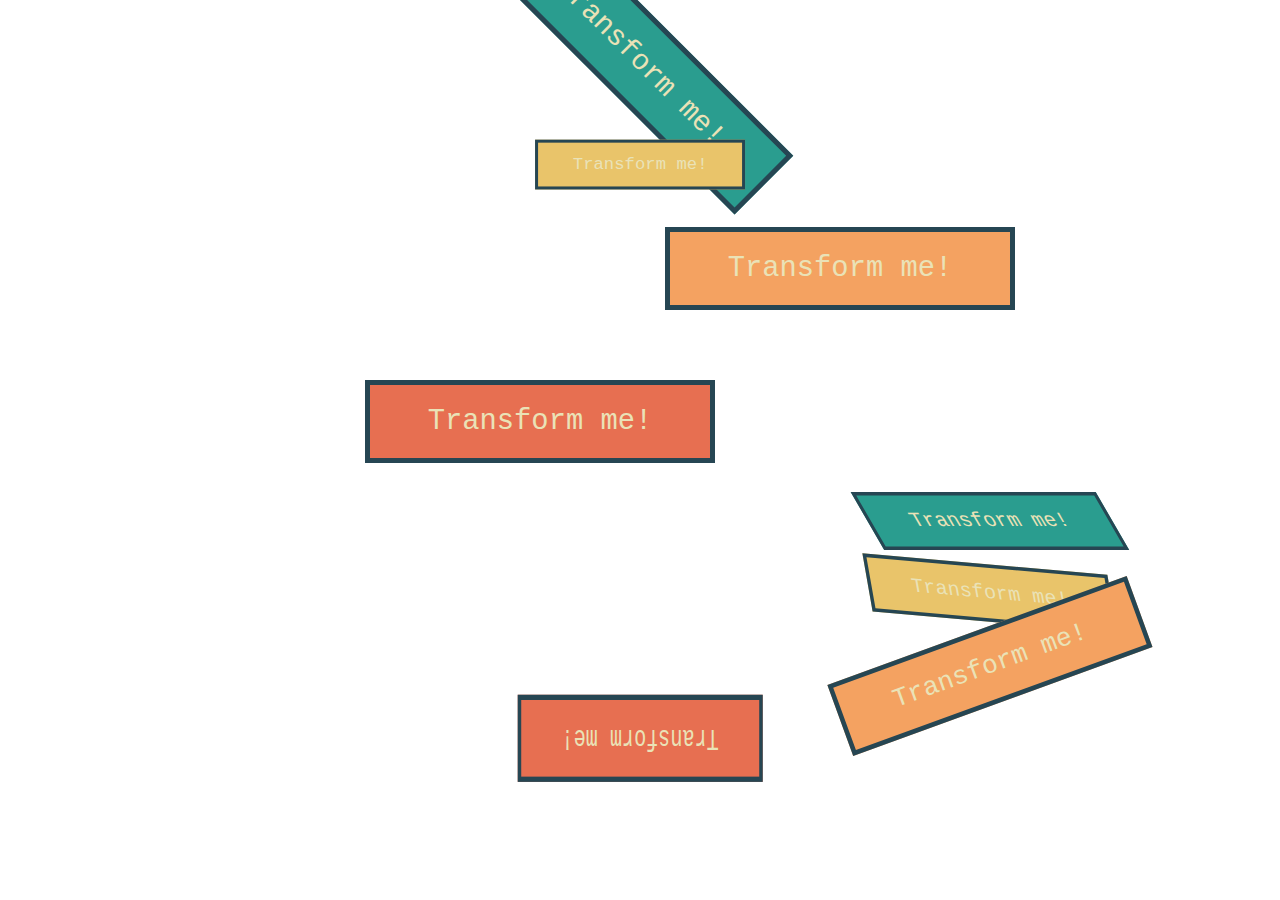
<file: 09_Other_CSS_Properties/Transform/index.html>
<!DOCTYPE html>
<html lang="en">

<head>
    <meta charset="UTF-8">
    <meta name="viewport" content="width=device-width, initial-scale=1.0">
    <title>Transform</title>
    <link rel="stylesheet" href="app.css">
</head>

<body>
    <section>
        <!-- SHOULD NOT BE USING h1's like this!  -->
        <!-- ONLY ONE PER DOCUMENT! -->
        <h1>Transform me!</h1>
        <h1>Transform me!</h1>
        <h1>Transform me!</h1>
        <h1>Transform me!</h1>
    </section>
    <section>
        <h1>Transform me!</h1>
        <h1>Transform me!</h1>
        <h1>Transform me!</h1>
        <h1>Transform me!</h1>
    </section>
</body>

</html>
</file>
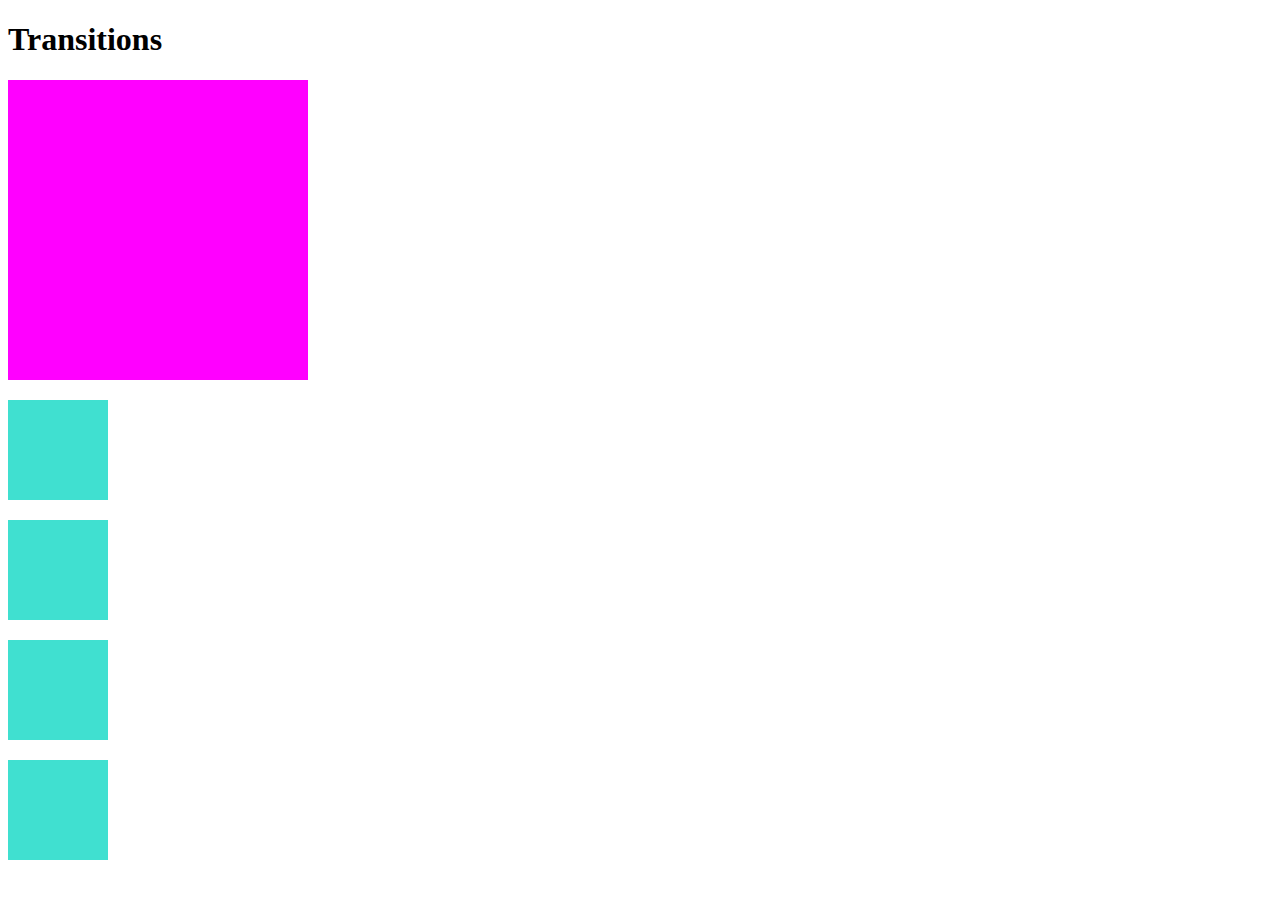
<file: 09_Other_CSS_Properties/Transition/index.html>
<!DOCTYPE html>
<html lang="en">

<head>
    <meta charset="UTF-8">
    <meta name="viewport" content="width=device-width, initial-scale=1.0">
    <title>Transitions</title>
    <link rel="stylesheet" href="app.css">
</head>

<body>
    <h1>Transitions</h1>

    <div class="circle"></div>

    <section>
        <div></div>
        <div></div>
        <div></div>
        <div></div>
    </section>

</body>

</html>
</file>
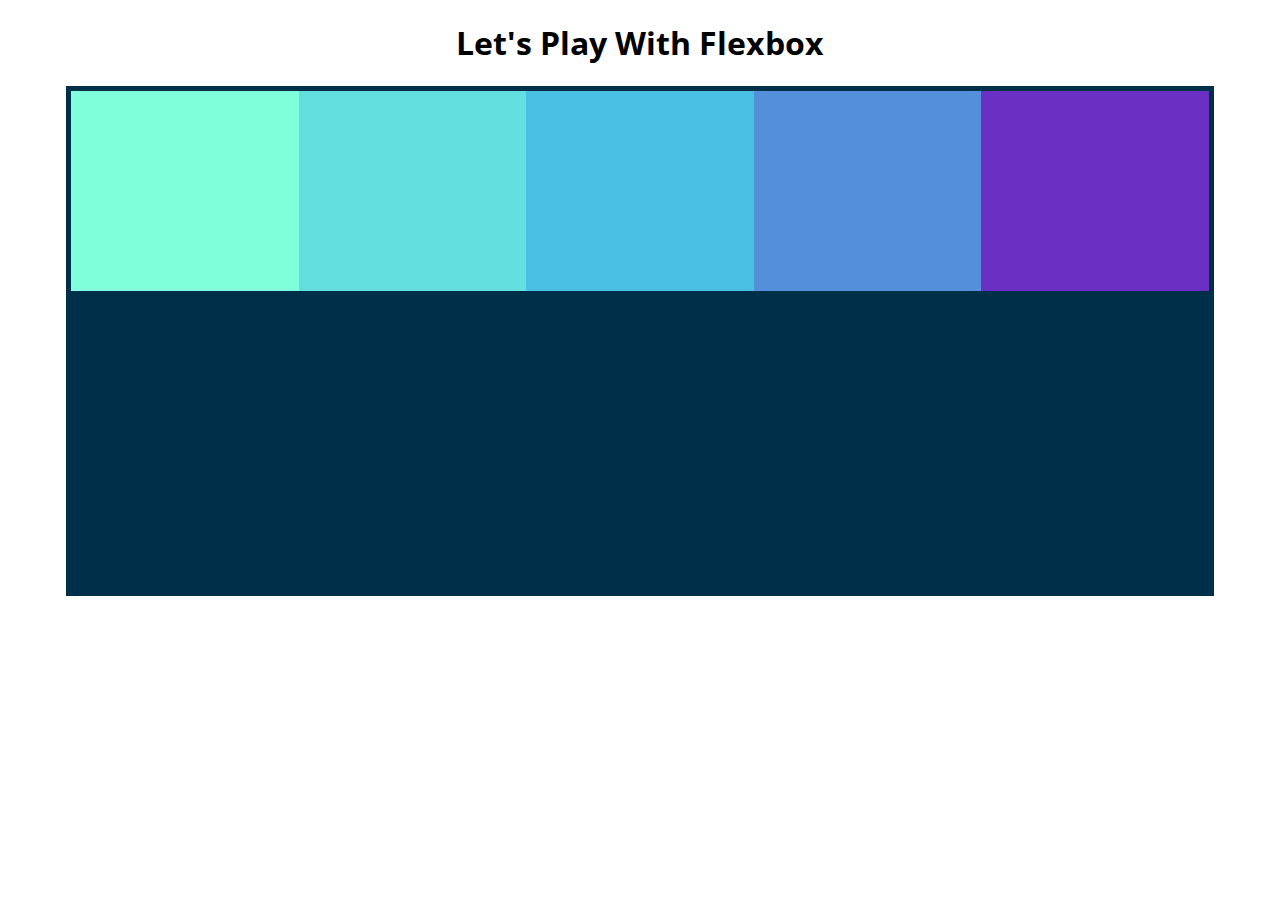
<file: 10_Flexbox_And_Responsive/Flexbox Starter/index.html>
<!DOCTYPE html>
<html lang="en">

<head>
    <meta charset="UTF-8">
    <meta name="viewport" content="width=device-width, initial-scale=1.0">
    <title>Flexbox Playground</title>
    <link href="https://fonts.googleapis.com/css2?family=Open+Sans:wght@300&display=swap" rel="stylesheet">

    <link rel="stylesheet" href="app.css">
</head>

<body>
    <h1>Let's Play With Flexbox</h1>

    <section id="container">
        <div style="background-color: #80ffdb"></div>
        <div style="background-color: #64dfdf"></div>
        <div style="background-color: #48bfe3"></div>
        <div style="background-color: #5390d9"></div>
        <div style="background-color: #6930c3"></div>
    </section>

</body>

</html>
</file>
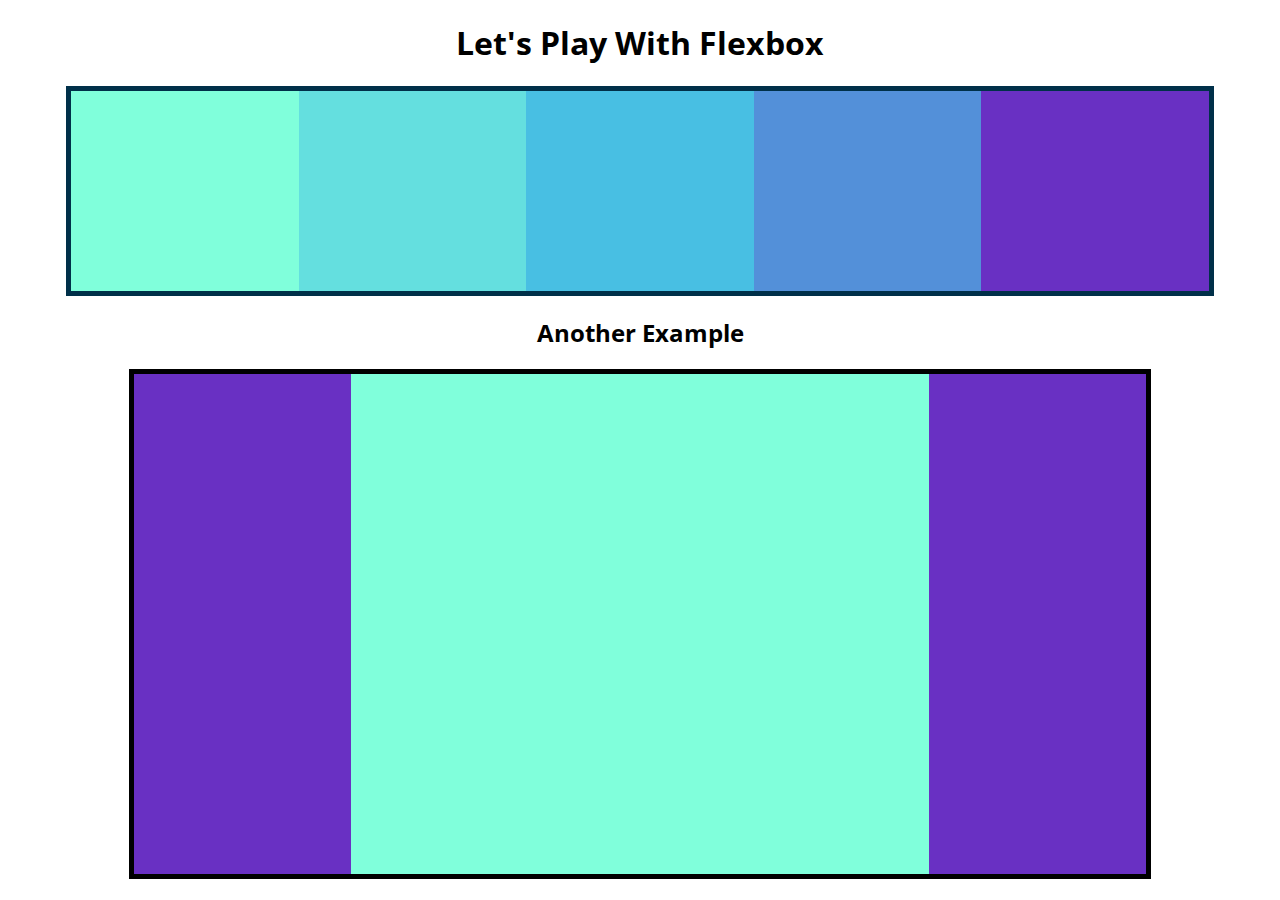
<file: 10_Flexbox_And_Responsive/Flexbox/index.html>
<!DOCTYPE html>
<html lang="en">

<head>
    <meta charset="UTF-8">
    <meta name="viewport" content="width=device-width, initial-scale=1.0">
    <title>Flexbox Playground</title>
    <link href="https://fonts.googleapis.com/css2?family=Open+Sans:wght@300&display=swap" rel="stylesheet">

    <link rel="stylesheet" href="app.css">
</head>

<body>
    <h1>Let's Play With Flexbox</h1>

    <section id="container">
        <div style="background-color: #80ffdb"></div>
        <div style="background-color: #64dfdf"></div>
        <div style="background-color: #48bfe3"></div>
        <div style="background-color: #5390d9"></div>
        <div style="background-color: #6930c3"></div>
    </section>

    <h2>Another Example</h2>
    <main>
        <section class="sidebar"></section>
        <section class="maincontent"></section>
        <section class="sidebar"></section>
    </main>

</body>

</html>
</file>
<file: 08_CSS_Box_Model_And_Units/Box_Model/app.css>
body {
    margin: 0;
}
div {
    width: 200px;
    height: 200px;
}
span {
    margin-left: 30px;
    margin-top:30px;
}

h1 {
    background-color: pink;
    width: 200px;
    padding-left: 100px;
    padding-top: 50px;
    margin: 0;
}

#one {
    background-color: #e5989b;
    border-width: 5px;
    border-color: black; 
    border-style: solid;
    /* box-sizing: border-box; */
    margin-left: 50px;
    margin-bottom: 100px;
}

#two {
    background-color: #b5838d;
    border-color: #ffcdb2;
    border-width: 3px;
    border-style: dashed;
    border-left-width: 8px;
    padding-right: 50px;
    margin: 200px;
}

#three {
    background-color: #6d6875;
    border: 4px solid black;
    border-left-style: dotted;
    border-radius: 50%;
}


button {
    padding: 10px 20px 30px 40px;
}
</file>
<file: 08_CSS_Box_Model_And_Units/Display/app.css>
h1 {
    background-color: paleturquoise;
    border: 1px solid black;
    width: 300px;
    padding: 50px;
    margin: 100px;
}

span {
    background-color: palevioletred;
    border: 1px solid black; 
    width: 500px;
    padding: 50px;
    margin: 50px;
}

div {
    height: 200px;
    width: 200px;
    background-color: olivedrab;    
    border: 5px solid black;
    display: inline-block;
    margin: 50px;
}
</file>
<file: 08_CSS_Box_Model_And_Units/Units/app.css>
html {
    font-size: 30px;
}
#percentages {
    background-color: #6d6875;
    width: 800px;
    height: 800px;
}

#percentages div {
    background-color:#e5989b;
    width: 70%;
    height: 20%;
}


#ems h2 {
    font-size: 2em;
    margin-left: 1em;
}
#ems h3 {
    font-size: 1.5em;
}
#ems p {
    font-size: 1em;
}

#ems {
    font-size: 15px;
}

#ems ul {
    font-size: 1.5em;
}

button {
    font-size: 1em;
    padding: 0 1em;
    border-radius: 0.5em;
    background-color: #2a9d8f;
    color: white;
}


#rems h2{
    font-size: 3rem;
}
#rems h3{
    font-size: 2rem;
}
#rems ul{
    font-size: 1.5rem;
}

#rems button{
    font-size: 1.5rem;
}
</file>
<file: 09_Other_CSS_Properties/Background/app.css>
section {
    width: 80%;
    height: 800px;
    /* background-image: url("https://images.unsplash.com/photo-1564442038901-4f9a19d3d456?ixlib=rb-1.2.1&ixid=eyJhcHBfaWQiOjEyMDd9&auto=format&fit=crop&w=1227&q=80");
    background-size: cover;
    background-position: top; */
    background: center/cover url("https://images.unsplash.com/photo-1564442038901-4f9a19d3d456?ixlib=rb-1.2.1&ixid=eyJhcHBfaWQiOjEyMDd9&auto=format&fit=crop&w=1227&q=80");
    margin: 0 auto;
}

h1 {
    font-size: 150px;
    text-align:center;
    text-shadow: black -6px 6px;
    font-family: 'Courier New', Courier, monospace;
    font-weight: lighter;
    color:white;
}
</file>
<file: 09_Other_CSS_Properties/GoogleFonts/app.css>
body {
    font-family: Montserrat, sans-serif;
}

main {
    width: 60%;
    margin: 0 auto;
}

h1 {
    font-size: 3rem;
    margin-bottom: 0;
}

h1 + h2 {
    margin-top: 10px;
}

h1,h2,h3 {
    font-family: Roboto, sans-serif;
    font-weight: 100;
}
</file>
<file: 09_Other_CSS_Properties/Opacity/app.css>
section {
    width: 500px;
    height: 500px;
    background-color: magenta;
}

#rgba {
    width: 50%;
    height: 50%;
    background-color: rgba(255,255,255,0.7)
}

#opacity {
    width: 50%;
    height: 50%;
    background-color: yellow;
    opacity: 0.3;
}
</file>
<file: 09_Other_CSS_Properties/Position/app.css>
div {
    width: 100px;
    height: 100px;
    background-color: #3d405b;
    border: 2px solid black;
    margin: 10px;
    display: inline-block;
}


#middle {
    background-color: #81b29a;
}

#static #middle {
    position: static;
    top: 100px;
}

#relative #middle {
    position: relative;
    top: 50px;
    left: 50px;
}

#absolute {
    position: relative;
}

#absolute #middle {
    position: absolute;
    top: 1px;
    left: 1px;
}

#fixed #middle {
    position: fixed;
    top: 0;
    left: 400px;
}
</file>
<file: 09_Other_CSS_Properties/Transform/app.css>
h1 {
    background-color: #2a9d8f;
    border: 5px solid #264653;
    color: #eae2b7;
    padding: 0.7em;
    width: 300px;
    font-size: 1.8em;
    text-align: center;
    margin: 20px auto;
    font-family: Courier New;
    font-weight: lighter;
}

h1:nth-of-type(2n) {
    background-color: #e9c46a;
}

h1:nth-of-type(3n) {
    background-color: #f4a261;
}

h1:nth-of-type(4n) {
    background-color: #e76f51;
}

section:first-of-type h1:nth-of-type(1) {
    /* transform-origin: top right; */
    transform: rotate(45deg);
}

section:first-of-type h1:nth-of-type(2) {
    transform: scale(0.6);
}

section:first-of-type h1:nth-of-type(3) {
    transform: translate(200px);
}

section:first-of-type h1:nth-of-type(4) {
    transform: translate(-100px, 50px);
}

section:nth-of-type(2) h1:nth-of-type(1) {
    transform: skew(30deg);
}

section:nth-of-type(2) h1:nth-of-type(2) {
    transform: skew(10deg, 5deg);
}

section:nth-of-type(2) h1:nth-of-type(3) {
    transform: rotate(-20deg) scale(1.3);
}

section:nth-of-type(2) h1:nth-of-type(4) {
    transform: translateX(-500px) rotate(0.5turn) scaleY(1.5);
}

section:nth-of-type(2) {
    transform: scale(0.7) translateX(500px);
}
</file>
<file: 09_Other_CSS_Properties/Transition/app.css>
.circle {
    width: 300px;
    height: 300px;
    background-color: magenta;
    transition: background-color 1s ease-in, border-radius 2s;
}

.circle:hover {
    background-color: cyan;
    border-radius: 50%;
}

section div {
    height: 100px;
    width: 100px;
    background-color: turquoise;
    margin: 20px 0;
    transition: margin-left 3s;
} 

section:hover div {
    margin-left:500px;
}

div:nth-of-type(1){
    transition-timing-function: ease-in;
}

div:nth-of-type(2){
    transition-timing-function: ease-out;
}

div:nth-of-type(3){
    transition-timing-function: cubic-bezier(0.7, 0, 0.84, 0);
}

div:nth-of-type(4){
    transition-timing-function: cubic-bezier(0.85, 0, 0.15, 1);
}
</file>
<file: 10_Flexbox_And_Responsive/Flexbox Starter/app.css>
body {
    font-family: 'Open Sans', sans-serif;
}

h1 {
    text-align: center;
}

#container {
    background-color: #003049;
    width: 90%;
    height: 500px;
    margin: 0 auto;
    border: 5px solid #003049;
    display: flex;
    flex-direction: row;
    justify-content: flex-start;
    flex-wrap: nowrap;
}

#container div {
    width: 600px;
    height: 200px;
    text-align: center;
}
</file>
<file: 10_Flexbox_And_Responsive/Flexbox/app.css>
body {
    font-family: 'Open Sans', sans-serif;
}
h1, h2{
    text-align: center;
}
#container {
    background-color: #003049;
    width: 90%;
    /* height: 500px; */
    margin: 0 auto;
    border: 5px solid #003049;
    display: flex;
    flex-direction: row;
    justify-content: center;
    align-items: flex-end;
    flex-wrap: wrap;
    /* align-content: center; */
}

#container div {
    width: 200px;
    height: 200px;
    max-width: 300px;
    text-align:center;
    flex-basis: 200px;
    flex-grow: 1;
}

div:nth-of-type(1) {
    flex-grow: 1;
    flex-basis: 3;
}

/* div:nth-of-type(2) {
    align-self: center;
}

div:nth-of-type(3) {
    align-self: flex-end;
} */

div:nth-of-type(5) {
    flex-grow: 2;
    /* flex-shrink: 0; */
}

main {
    width: 80%;
    margin: 0 auto;
    border: 5px solid black;
    height: 500px;
    display: flex;
}

main .sidebar {
    background-color: #6930c3;
    flex: 1 300px;
}

main .maincontent {
    background-color: #80ffdb;
    flex: 2 800px;
}
</file>
